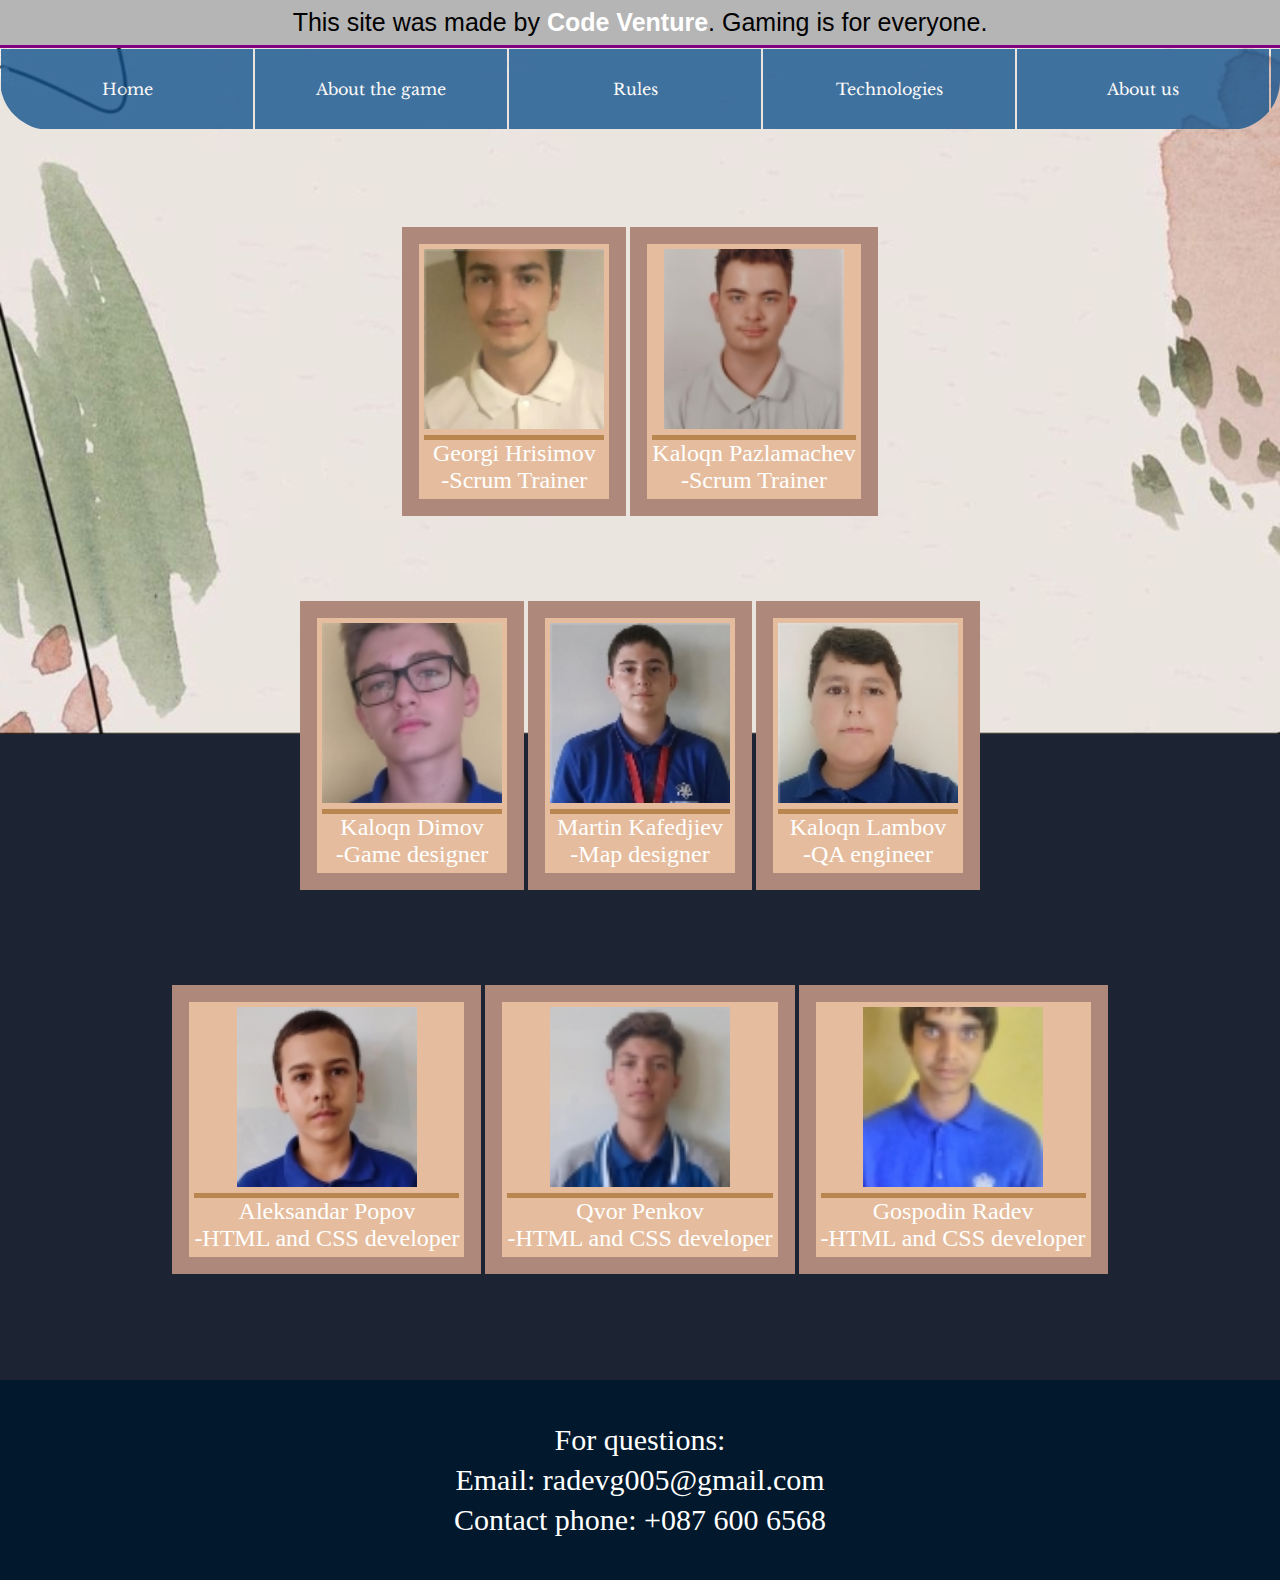
<file: Website/pages/about.html>
<!DOCTYPE html>
<html>
<head>
  <meta name="viewport" content="width=device-width">
  <title>About us</title>
  <link href="../styles/navigator.css" rel="stylesheet" type="text/css" />
  <link href="../styles/aboutus.css" rel="stylesheet" type="text/css" />
  <link href="../styles/index.css" rel="stylesheet" type="text/css" />
  <!--Importing favicon in the site--> 
  <link rel="shortcut icon" type="image/x-icon" href= 
       "../images/pages_logo/about_us_logo.png">
  <style>
    body{
      background-image: url('../images/about_us_BG.jpg');
      background-repeat: no-repeat;
      background-size: 100%;
    }
  </style>
</head>
  <!-- Add navigator -->
<body>
  <div class="navigator">
    
    <header>
      This site was made by <b><u>Code Venture</u></b>.
      Gaming is for everyone.
    </header>
    
  <ul>
     <li><a href="../index.html">Home</li>
     <li><a href="aboutgame.html">About the game</li>
    <li><a href="rules.html">Rules</li>
    <li><a href="technologes.html">Technologies</li>
    <li><a href="#">About us</li>
    <li><a href="contact.html">Contact</li>
      <li><a href="https://codingburgas-my.sharepoint.com/:u:/g/personal/kblambov20_codingburgas_bg/EftyCQmYWDdOpI_6gPJwSBMB5NZgwQ6evi1fXboo-u_-aA">Download</li>
  </ul>
  </div>
    
    <div id="container_about_1">
      <center><img src="../images/about_us_pfps/Gosho.png" height="180px" alt="The Scrum Trainer"></center>
      <div style="width:100%">
        <div style="border-top:5px solid #b8864e;"> 
          <center>Georgi Hrisimov<br>
          -Scrum Trainer</center>
        </div>
       </div>
    </div>

    <div id="container_about_2">
      <center><img src="../images/about_us_pfps/Kaloqn_10.png" height="180px" alt="The Scrum Trainer"></center>
      <div style="width:100%">
        <div style="border-top:5px solid #b8864e;"> 
          <center>Kaloqn Pazlamachev<br>
         -Scrum Trainer</center>
        </div>
       </div>
    </div><br>

  <div id="container_about_3">
      <center><img src="../images/about_us_pfps/Kaloqn_Dimov.png" height="180px" alt="The HTML and CSS developer"></center>
      <div style="width:100%">
        <div style="border-top:5px solid #b8864e;"> 
          <center>Kaloqn Dimov<br>
          -Game designer</center>
        </div>
       </div>
    </div>

  <div id="container_about_4">
      <center><img src="../images/about_us_pfps/Martin_Kafedjiev.png" height="180px" alt="The HTML and CSS developer"></center>
      <div style="width:100%">
        <div style="border-top:5px solid #b8864e;"> 
          <center>Martin Kafedjiev<br>
          -Map designer</center>
        </div>
       </div>
    </div>

  <div id="container_about_5">
      <center><img src="../images/about_us_pfps/Kaloqn_Lambov.png" height="180px" alt="The HTML and CSS developer"></center>
      <div style="width:100%">
        <div style="border-top:5px solid #b8864e;"> 
          <center>Kaloqn Lambov<br>
          -QA engineer</center>
        </div>
       </div>
    </div><br>

  <div id="container_about_6">
      <center><img src="../images/about_us_pfps/Aleksandar.png" height="180px" alt="The HTML and CSS developer"></center>
      <div style="width:100%">
        <div style="border-top:5px solid #b8864e;"> 
          <center>Aleksandar Popov<br>
          -HTML and CSS developer</center>
        </div>
       </div>
    </div>

  <div id="container_about_7">
      <center><img src="../images/about_us_pfps/Qvor.png" height="180px" alt="The HTML and CSS developer"></center>
      <div style="width:100%">
        <div style="border-top:5px solid #b8864e;"> 
          <center>Qvor Penkov<br>
          -HTML and CSS developer</center>
        </div>
       </div>
    </div>

  <div id="container_about_8">
      <center><img src="../images/about_us_pfps/Gospodin.png" height="180px" alt="The HTML and CSS developer"></center>
      <div style="width:100%">
        <div style="border-top:5px solid #b8864e;"> 
          <center>Gospodin Radev<br>
          -HTML and CSS developer</center>
        </div>
       </div>
    </div>
  
    <footer id="long-footer">
      <br>
       For questions: <br>
       Email: radevg005@gmail.com  <br>
       Contact phone: +087 600 6568
     <br><br>
    </footer>
    </body>
  </html>
</file>
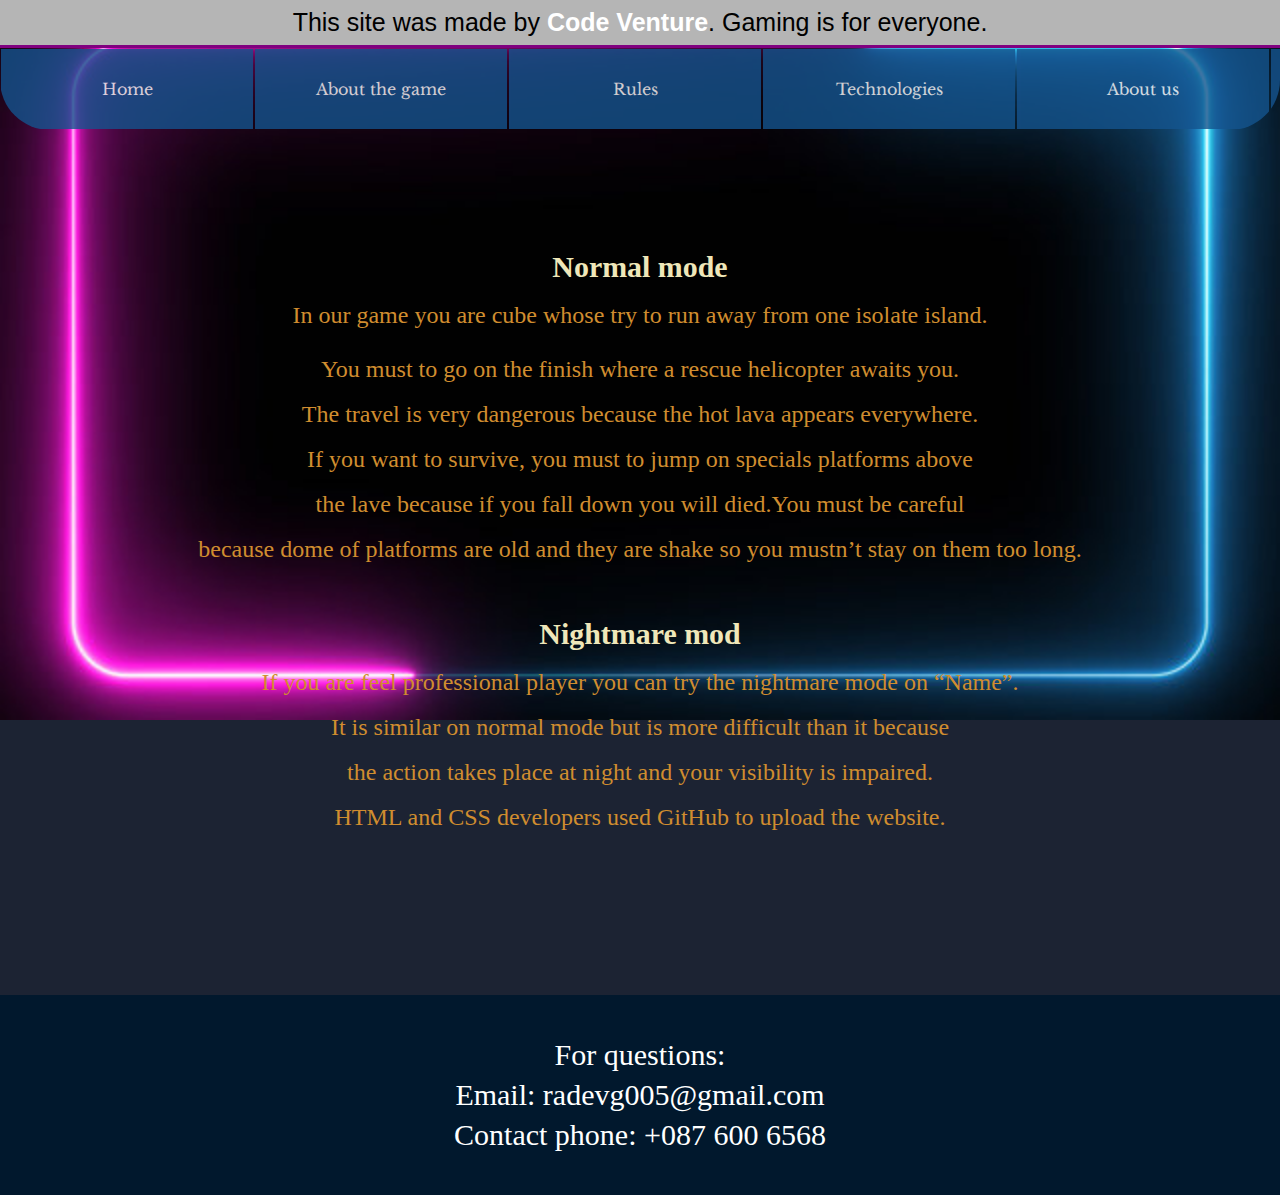
<file: Website/pages/aboutgame.html>
<!DOCTYPE html>
<html>
<head>
   <meta name="viewport" content="width=device-width">
  <title>About the game</title>
  <link href="../styles/navigator.css" rel="stylesheet" type="text/css" />
  <link href="../styles/aboutus.css" rel="stylesheet" type="text/css" />
  <link href="../styles/index.css" rel="stylesheet" type="text/css" />
  <!--Importing favicon in the site--> 
  <link rel="shortcut icon" type="image/x-icon" href= 
       "../images/pages_logo/about_game_logo.png">
  <style>
    body{
      background-image: url('../images/about_game_BG.jpg');
      background-repeat: no-repeat;
      background-size: 100%;
    }
  </style>
</head>
  <!-- Add navigator -->
<body>
  <div class="navigator">
    
    <header>
      This site was made by <b><u>Code Venture</u></b>.
      Gaming is for everyone.
    </header>
    
  <ul>
     <li><a href="../index.html">Home</li>
     <li><a href="#">About the game</li>
    <li><a href="rules.html">Rules</li>
    <li><a href="technologes.html">Technologies</li>
    <li><a href="about.html">About us</li>
    <li><a href="contact.html">Contact</li>
      <li><a href="https://codingburgas-my.sharepoint.com/:u:/g/personal/kblambov20_codingburgas_bg/EftyCQmYWDdOpI_6gPJwSBMB5NZgwQ6evi1fXboo-u_-aA">Download</li>
  </ul>
  </div><br><br><br><br><br><br><br><br><br><br><br>
  
  <h2>Normal mode</h2><br>
  <p>In our game you are cube whose try to run away from one isolate island.<p><br>
  <p>You must to go on the finish where a rescue helicopter awaits you.</p><br>
  <p>The travel is very dangerous because the hot lava appears everywhere.</p><br>
  <p>If you want to survive, you must to jump on specials platforms above </p><br>
  <p>the lave because if you fall down you will died.You must be careful </p><br>
  <p>because dome of platforms are old and they are shake so you mustn’t stay on them too long.</p><br><br><br>
  
  <h2>Nightmare mod</h2><br>
  <p>If you are feel professional player you can try the nightmare mode on “Name”.</p><br>
  <p>It is similar on normal mode but is more difficult than it because</p><br>
  <p> the action takes place at night and your visibility is impaired.</p><br>
  <p>HTML and CSS developers used GitHub to upload the website.</p><br>

  
    <footer id="medium-short-footer">
      <br>
       For questions: <br>
       Email: radevg005@gmail.com  <br>
       Contact phone: +087 600 6568
     <br><br>
    </footer>
    </body>
  </html>
</file>
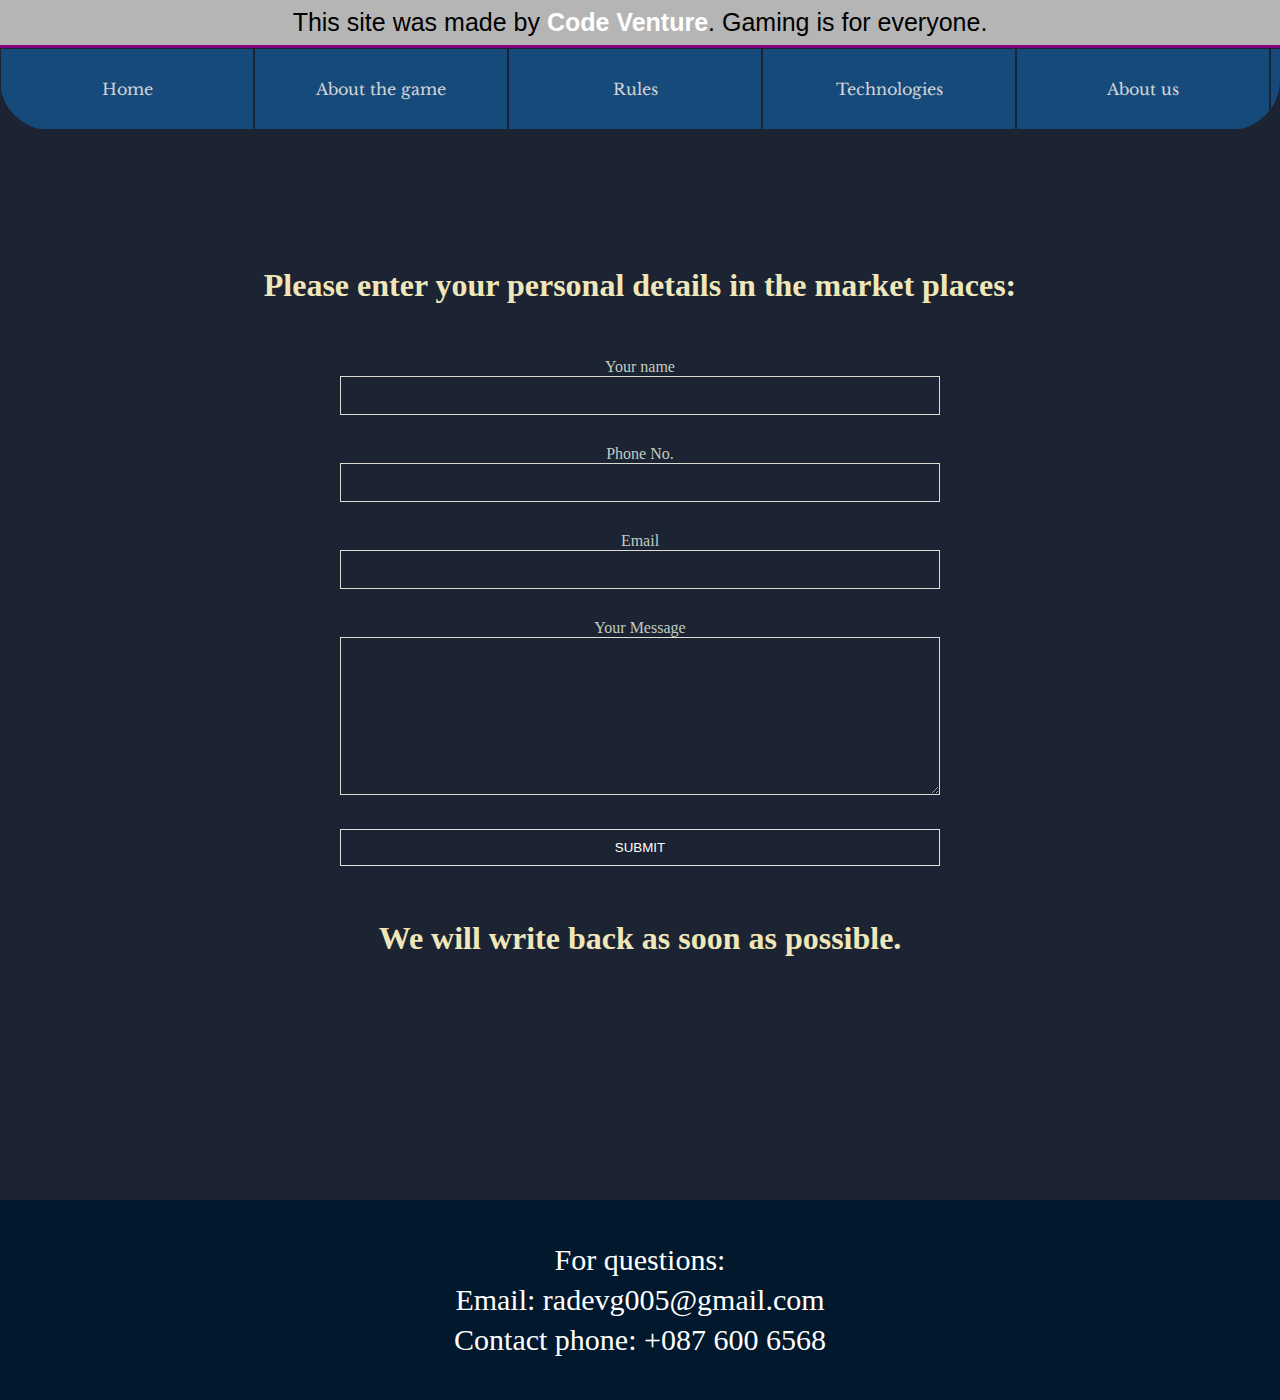
<file: Website/pages/contact.html>
<!DOCTYPE html>
<html>
<head>
   <meta name="viewport" content="width=device-width">
  <title>Contact</title>
  <link href="../styles/navigator.css" rel="stylesheet" type="text/css" />
  <link href="../styles/contact.css" rel="stylesheet" type="text/css" />
  <link href="../styles/index.css" rel="stylesheet" type="text/css" />
  <!--Importing favicon in the site--> 
  <link rel="shortcut icon" type="image/x-icon" href= 
       "../images/pages_logo/contact_us_logo.png">
</head>
  <!-- Add navigator -->
<body>
  <div class="navigator">
    
    <header>
      This site was made by <b><u>Code Venture</u></b>.
      Gaming is for everyone.
    </header>
    
  <ul>
     <li><a href="../index.html">Home</li>
     <li><a href="aboutgame.html">About the game</li>
    <li><a href="rules.html">Rules</li>
    <li><a href="technologes.html">Technologies</li>
    <li><a href="about.html">About us</li>
    <li><a href="#">Contact</li>
      <li><a href="https://codingburgas-my.sharepoint.com/:u:/g/personal/kblambov20_codingburgas_bg/EftyCQmYWDdOpI_6gPJwSBMB5NZgwQ6evi1fXboo-u_-aA">Download</li>
  </ul>
  </div><br><br><br><br><br><br><br><br><br><br><br><br><br><br><br><br><br><br>
  <h1>Please enter your personal details in the market places:</h1>
  <br><br><br>
  <!-- Add text box -->
  <center><div class="hero">
    <form>
      <div class="input-group">
        <label for="name">Your name</label>
        <input type="text" id="name" required>
      </div>
      
      <div class="input-group">
        <label for="number">Phone No.</label>
        <input type="text" id="number" required>
      </div>
      
      <div class="input-group">
        <label for="email">Email</label>
        <input type="email" id="email" required>
      </div>
      
      <div class="input-group">
        <label for="message">Your Message</label>
        <textarea id="message" rows="8"></textarea>
      </div>
      <button type ="submit">SUBMIT</button>
    </form>
  </div><br><br><br>
  <h1>We will write back as soon as possible.</h1></center>
    <footer>
      <br>
       For questions: <br>
       Email: radevg005@gmail.com  <br>
       Contact phone: +087 600 6568
     <br><br>
    </footer>
</body>
</html>
</file>
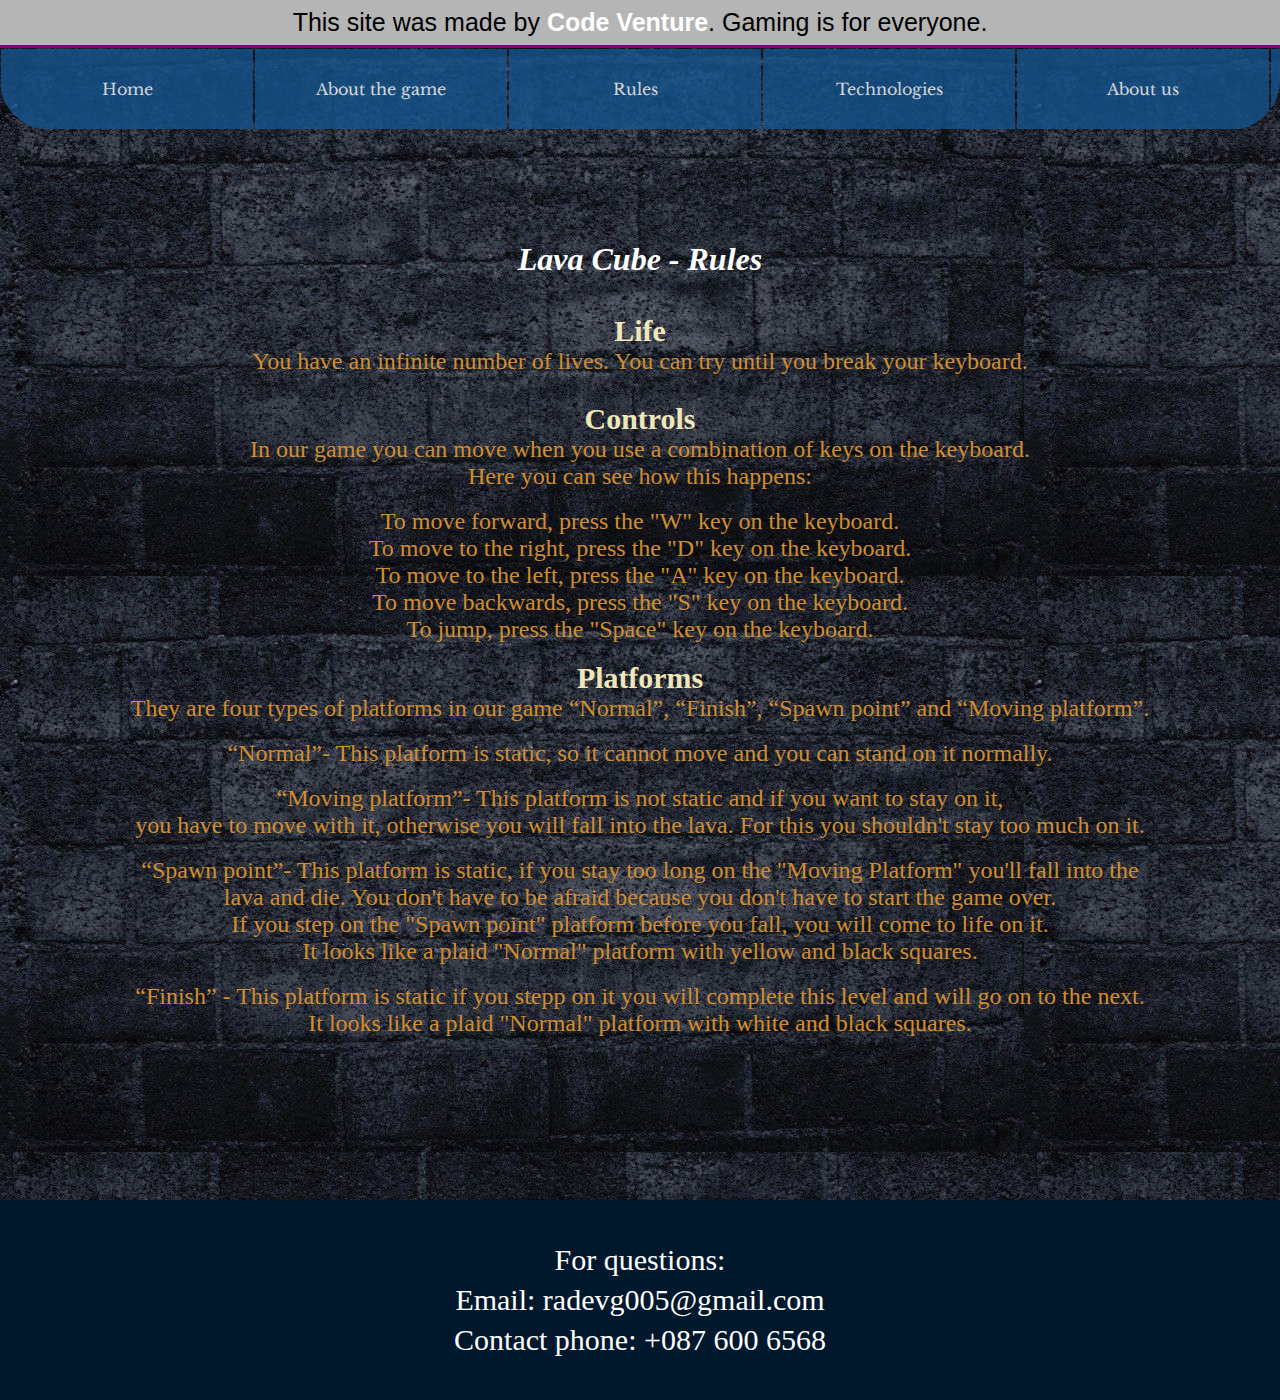
<file: Website/pages/rules.html>
<!DOCTYPE html>
<html>
<head>
   <meta name="viewport" content="width=device-width">
  <title>Rules</title>
  <link href="../styles/navigator.css" rel="stylesheet" type="text/css" />
  <link href="../styles/aboutus.css" rel="stylesheet" type="text/css" />
  <link href="../styles/index.css" rel="stylesheet" type="text/css" />
  <!--Importing favicon in the site--> 
  <link rel="shortcut icon" type="image/x-icon" href= 
       "../images/pages_logo/rules_logo.png">
  <style>
    body{
      background-image: url("../images/rules_BG.png");
    }
  </style>
</head>
   <!-- Add navigator -->
<body>
  <div class="navigator">

    <header>
      This site was made by <b><u>Code Venture</u></b>.
      Gaming is for everyone.
    </header>
    
  <ul>
     <li><a href="../index.html">Home</li>
     <li><a href="aboutgame.html">About the game</li>
    <li><a href="#">Rules</li>
    <li><a href="technologes.html">Technologies</li>
    <li><a href="about.html">About us</li>
    <li><a href="contact.html">Contact</li>
      <li><a href="https://codingburgas-my.sharepoint.com/:u:/g/personal/kblambov20_codingburgas_bg/EftyCQmYWDdOpI_6gPJwSBMB5NZgwQ6evi1fXboo-u_-aA">Download</li>
  </ul>
  </div>
  <br><br><br><br><br><br><br><br><br><br><br><br><br><br><br><br><br><br><br><br><br><br>
  
  <h1><i>Lava Cube - Rules</i></h1><br><br>
  
  <h2>Life</h2>
  <p>You have an infinite number of lives. You can try until you break your keyboard.<p><br>
  
  <h2>Controls</h2>
  <p>In our game you can move when you use a combination of keys on the keyboard.</p>
  <p>Here you can see how this happens:</p><br>
  <p>To move forward, press the "W" key on the keyboard.</p>
  <p>To move to the right, press the "D" key on the keyboard.</p>
  <p>To move to the left, press the "A" key on the keyboard.</p>
  <p>To move backwards, press the "S" key on the keyboard.</p>
  <p>To jump, press the "Space" key on the keyboard.</p><br>
  
  <h2>Platforms</h2>
  <p>They are four types of platforms in our game “Normal”, “Finish”, “Spawn point” and “Moving platform”.</p><br>
  
  <p>“Normal”- This platform is static, so it cannot move and you can stand on it normally.</p><br>
  <p>“Moving platform”- This platform is not static and if you want to stay on it,</p>
  <p> you have to move with it, otherwise you will fall into the lava. For this you shouldn't stay too much on it.</p><br>
  
  <p>“Spawn point”- This platform is static, if you stay too long on the "Moving Platform" you'll fall into the</p>
   <p>lava and die. You don't have to be afraid because you don't have to start the game over. </p>
  <p>If you step on the "Spawn point" platform before you fall, you will come to life on it.</p>
   <p>It looks like a plaid "Normal" platform with yellow and black squares.</p><br>
   
  <p>“Finish” - This platform is static if you stepp on it you will complete this level and will go on to the next.</p>
  <p>It looks like a plaid "Normal" platform with white and black squares.</p><br>
    <footer>
      <br>
       For questions: <br>
       Email: radevg005@gmail.com  <br>
       Contact phone: +087 600 6568
      <br><br>
    </footer>
    </body>
  </html>
</file>
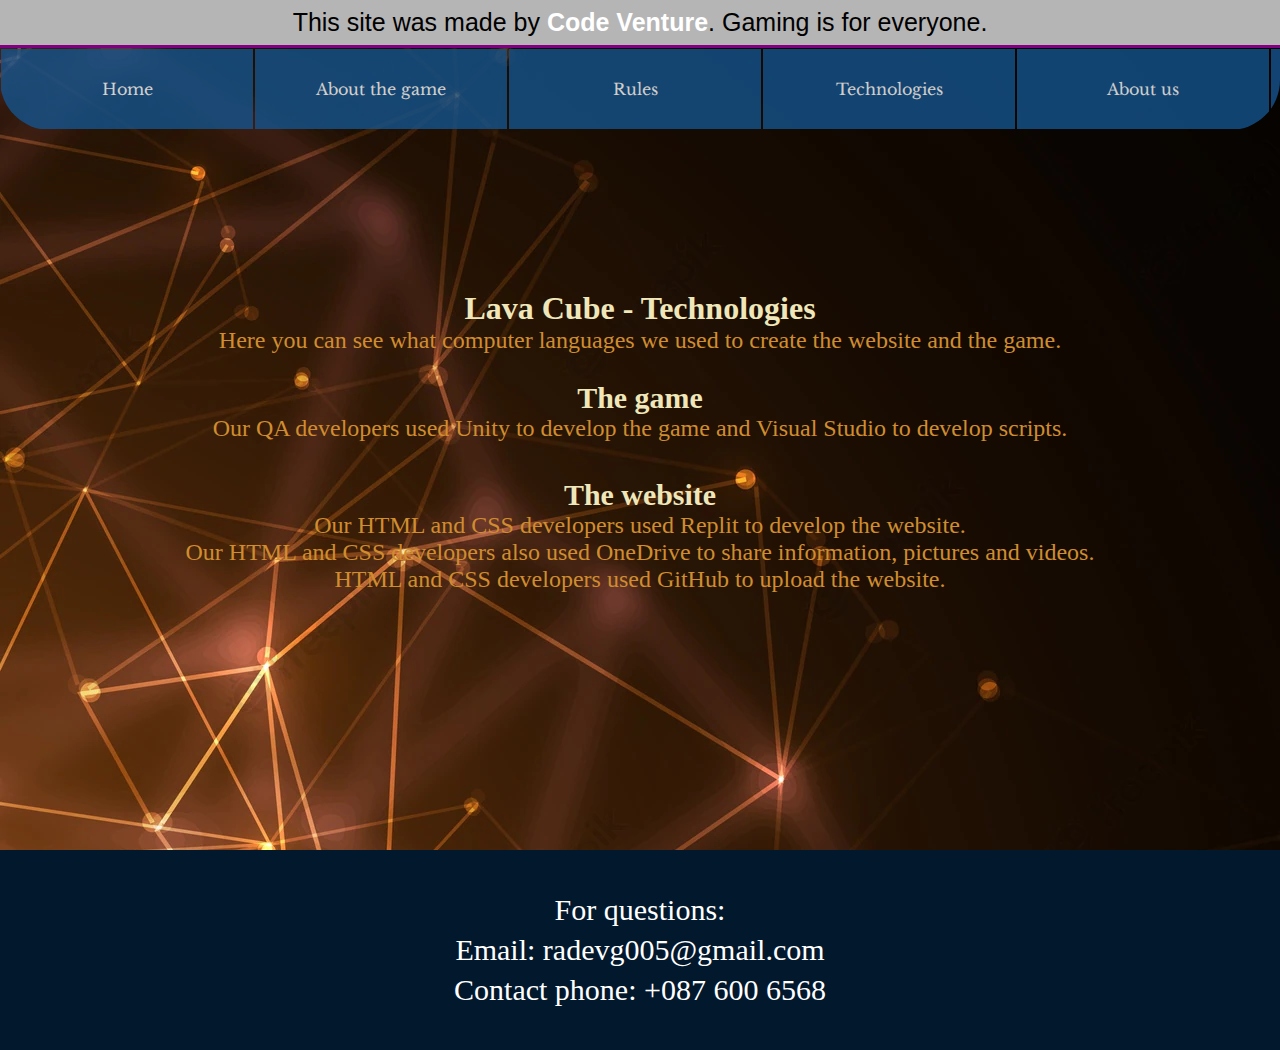
<file: Website/pages/technologes.html>
<!DOCTYPE html>
<html>
<head>
   <meta name="viewport" content="width=device-width">
  <title>Technologes</title>
  <link href="../styles/navigator.css" rel="stylesheet" type="text/css" />
  <link href="../styles/aboutus.css" rel="stylesheet" type="text/css" />
  <link href="../styles/index.css" rel="stylesheet" type="text/css" />
  <!--Importing favicon in the site--> 
  <link rel="shortcut icon" type="image/x-icon" href= 
       "../images/pages_logo/tech_logo.png">
  <style>
    body{
      background-image: url('../images/tech_BG.png');
    }
  </style>
</head>
   <!-- Add navigator -->
<body>
  <div class="navigator">

    <header>
      This site was made by <b><u>Code Venture</u></b>.
      Gaming is for everyone.
    </header>
    
  <ul>
     <li><a href="../index.html">Home</li>
     <li><a href="aboutgame.html">About the game</li>
    <li><a href="rules.html">Rules</li>
    <li><a href="#">Technologies</li>
    <li><a href="about.html">About us</li>
    <li><a href="contact.html">Contact</li>
      <li><a href="https://codingburgas-my.sharepoint.com/:u:/g/personal/kblambov20_codingburgas_bg/EftyCQmYWDdOpI_6gPJwSBMB5NZgwQ6evi1fXboo-u_-aA">Download</li>
  </ul>
  </div>
  
  <h1>Lava Cube - Technologies</h1>
  <p>Here you can see what computer languages we used to create the website and the game.<p><br>
    
  <h2>The game</h2>
  <p>Our QA developers used Unity to develop the game and Visual Studio to develop scripts.</p><br><br>
  
  <h2>The website</h2>
  <p>Our HTML and CSS developers used Replit to develop the website.</p>
   <p>Our HTML and CSS developers also used OneDrive to share information, pictures and videos.</p>
  <p>HTML and CSS developers used GitHub to upload the website.</p><br>
    <footer id="short-footer">
      <br>
       For questions: <br>
       Email: radevg005@gmail.com  <br>
       Contact phone: +087 600 6568
      <br><br>
    </footer>
    </body>
  </html>
</file>
<file: Website/styles/navigator.css>
.navigator{
  text-align: right;
  position: fixed;
  top: 0;
  z-index: 1;
  width: 100%;
  list-style-type: none;
  display: fixed;
  justify-content: space-between;
  align-items: fixed;
  margin: 0;
  padding: 0;
  overflow: hidden;
  border-bottom-left-radius: 50px;
  border-bottom-right-radius: 50px;
  text-decoration: none;
}
.navigator ul{
  display: inline-flex;
  list-style: none;
  font-family: 'Libre Baskerville', serif;
  text-decoration: none;
}
.navigator ul li{
font-family: 'Libre Baskerville', serif;
width:252px;
margin: 1px;
padding: 30px;
text-align: center;
background-color: #15548e;
opacity: .8;
text-decoration:none;
}
align center a{
  text-decoration: none;
  color: #ffffff;
  font-size: 19px;
}
.active, .navigator ul li:hover{
  background-color: #1081ea;
  border-radius: 3px;
  text-decoration: none;
}
*{
  box-sizing: border-box;
  margin: 0;
  padding: 0;
  text-decoration: none;
  color: white;
}
</file>
<file: Website/styles/aboutus.css>
/*Importing fonts*/
@import url('https://fonts.googleapis.com/css2?family=Libre+Baskerville:ital@1&family=Texturina:ital,opsz,wght@1,12..72,500;1,12..72,600;1,12..72,900&display=swap'); 
/*Add style on body*/
body {
  height: 100vh;
  display: flex;
  justify-content: center;
  align-items: center;
  background: rgb(224, 224, 224);
   text-align:center;
} 
/*Container settings*/
.container{
	border-style: solid;
	padding-left: 50px;
	padding-right: 50px;
	padding-top: 50px;
	padding-bottom: 50px;
	display: inline-block;
	margin-top: 100px;
	margin-bottom: 100px;
	margin-left: 100px;
	margin-right: 100px;

	text-align: center;
	
	font-size: 24px;
}
/*Add member container*/
#container_about_1{
	background-color: #e5bd9e;

	border-style: solid;
	border-color: #ae887b;
	border-width: 17px;
	padding-left: 5px;
	padding-right: 5px;
	padding-top: 5px;
	padding-bottom: 5px;
	display: inline-block;

	margin-top: 650px;
	margin-bottom: 85px;
	margin-left: 0px;
	margin-right: 0px;

	text-align: right;

	font-size: 24px;
}
/*Add member container*/
#container_about_2{
	background-color: #e5bd9e;

	border-style: solid;
	border-color: #ae887b;
	border-width: 17px;
	padding-left: 5px;
	padding-right: 5px;
	padding-top: 5px;
	padding-bottom: 5px;
	display: inline-block;

	margin-top: 650px;
	margin-bottom: 85px;
	margin-left: 0px;
	margin-right: 0px;

	text-align: left;

	font-size: 24px;
}
/*Add member container*/
#container_about_3{
	background-color: #e5bd9e;

	border-style: solid;
	border-color: #ae887b;
	border-width: 17px;
	padding-left: 5px;
	padding-right: 5px;
	padding-top: 5px;
	padding-bottom: 5px;
	display: inline-block;

	margin-top: 0px;
	margin-bottom: 90px;
	margin-left: 0px;
	margin-right: 0px;

	text-align: left;

	font-size: 24px;
}
/*Add member container*/
#container_about_4{
	background-color: #e5bd9e;

	border-style: solid;
	border-color: #ae887b;
	border-width: 17px;
	padding-left: 5px;
	padding-right: 5px;
	padding-top: 5px;
	padding-bottom: 5px;
	display: inline-block;

	margin-top: -50px;
	margin-bottom: 90px;
	margin-left: 0px;
	margin-right: 0px;

	text-align: left;

	font-size: 24px;
}
/*Add member container*/
#container_about_5{
	background-color: #e5bd9e;

	border-style: solid;
	border-color: #ae887b;
	border-width: 17px;
	padding-left: 5px;
	padding-right: 5px;
	padding-top: 5px;
	padding-bottom: 5px;
	display: inline-block;

	margin-top: 0px;
	margin-bottom: 95px;
	margin-left: 0px;
	margin-right: 0px;

	text-align: right;

	font-size: 24px;
}
/*Add member container*/
#container_about_6{
	background-color: #e5bd9e;

	border-style: solid;
	border-color: #ae887b;
	border-width: 17px;
	padding-left: 5px;
	padding-right: 5px;
	padding-top: 5px;
	padding-bottom: 5px;
	display: inline-block;

	margin-top: 0px;
	margin-bottom: 50px;
	margin-left: 0px;
	margin-right: 0px;

	text-align: right;

	font-size: 24px;
}
/*Add member container*/
#container_about_7{
	background-color: #e5bd9e;

	border-style: solid;
	border-color: #ae887b;
	border-width: 17px;
	padding-left: 5px;
	padding-right: 5px;
	padding-top: 5px;
	padding-bottom: 5px;
	display: inline-block;

	margin-top: 0px;
	margin-bottom: 50px;
	margin-left: 0px;
	margin-right: 0px;

	text-align: right;

	font-size: 24px;
}
/*Add member container*/
#container_about_8{
	background-color: #e5bd9e;

	border-style: solid;
	border-color: #ae887b;
	border-width: 17px;
	padding-left: 5px;
	padding-right: 5px;
	padding-top: 5px;
	padding-bottom: 5px;
	display: inline-block;

	margin-top: 0px;
	margin-bottom: 50px;
	margin-left: 0px;
	margin-right: 0px;

	text-align: right;

	font-size: 24px;
}
</file>
<file: Website/styles/index.css>
/*Importing fonts*/
@import url('https://fonts.googleapis.com/css2?family=Libre+Baskerville:ital@1&family=Texturina:ital,opsz,wght@1,12..72,500;1,12..72,600;1,12..72,900&display=swap'); 
/*Add style on body*/
body {
  height: 100vh;
  display: flex;
  justify-content: center;
  align-items: center;
  background: rgb(28, 35, 51);
}
/*Add style on slider*/
#slider{
  overflow: hidden;
  margin-top: -20px;
}
#slideshow-container img {
  height: 800px;
  min-height: 400px;
  line-height: 400px;
}
#slider figure{
  position: relative;
  width: 500%;
  margin: 0;
  left: 0;
  animation: 15s slider infinite;
}
#slider figure img{
  float: left;
  width: 20%;
}
@keyframes slider{
  0%{
    left: 0;
  }
  20%{
    left: 0;
  }
  25%{
    left: -100%;
  }
  45%{
    left: -100%;
  }
  50%{
    left: -200%;
  }
  70%{
    left: -200%;
  }
  75%{
    left: -300%;
  }
  95%{
    left: -300%;
  }
  100%{
    left: -400%;
  }
}
/*Add style on paragraphs*/
h1{
  color: #efe7b9;
  font-size: 200%;
}
h2{
  color: #efe7b9;
  font-size: 187%;
}
p{
  color: #d08d2f;
  text-decoration: none;
  text-align: center;
  font-size: 150%;
}
/*Add header*/
header {
  bottom: 8px;
  padding: 8px;
  color: black;
  font-size: 25px;
  text-align: center;
  font-family: 'Kanit', sans-serif;
  background-color: #b5b5b5;
  border-bottom: 3px solid purple;
}
/*Add footer to pages*/
footer {
  bottom: -500px;
  left: 0px;
  width: 100%;
  color: white;
  font-size: 30px;
  text-align: center;
  position: absolute;
  line-height: 40px;
  background-color: #01182d;
}
/*Add short footer to pages*/
#short-footer {
  bottom: -150px;
  left: 0px;
  width: 100%;
  color: white;
  font-size: 30px;
  text-align: center;
  position: absolute;
  line-height: 40px;
  background-color: #01182d;
}
/*Add medium-short footer*/
#medium-short-footer {
  bottom: -295px;
  left: 0px;
  width: 100%;
  color: white;
  font-size: 30px;
  text-align: center;
  position: absolute;
  line-height: 40px;
  background-color: #01182d;
}
/*Add medium footer*/
#medium-footer {
  bottom: -390px;
  left: 0px;
  width: 100%;
  color: white;
  font-size: 30px;
  text-align: center;
  position: absolute;
  line-height: 40px;
  background-color: #01182d;
}
/*Add long footer to pages*/
#long-footer {
  bottom: -680px;
  left: 0px;
  width: 100%;
  color: white;
  font-size: 30px;
  text-align: center;
  position: absolute;
  line-height: 40px;
  background-color: #01182d;
}
</file>
<file: Website/styles/contact.css>
/*Add style on text box*/
*{
  margin: 0;
  padding: 0;
  box-sizing: border-box;
}

form{
  width: 90%;
  max-width: 600px;
}
.input-group{
  margin-bottom: 30px;
  position:relative;
}
input, textarea{
  width: 100%;
  padding: 10px;
  outline: 0;
  border: 1px solid #dddbd4;
  color: #fff;
  background:transparent;
  font-size: 15px;
}
label{
  height: 100%;
  left: 0;
  top: 0
  padding: 10px;
  color: #c1cdc1;
  cursor: text;
}
button{
  padding: 10px 0;
  color: #fff;
  outline: none;
  background:transparent;
  border: 1px solid #e1e0db;
  width: 100%;
  cursor: pointer;
}
</file>
